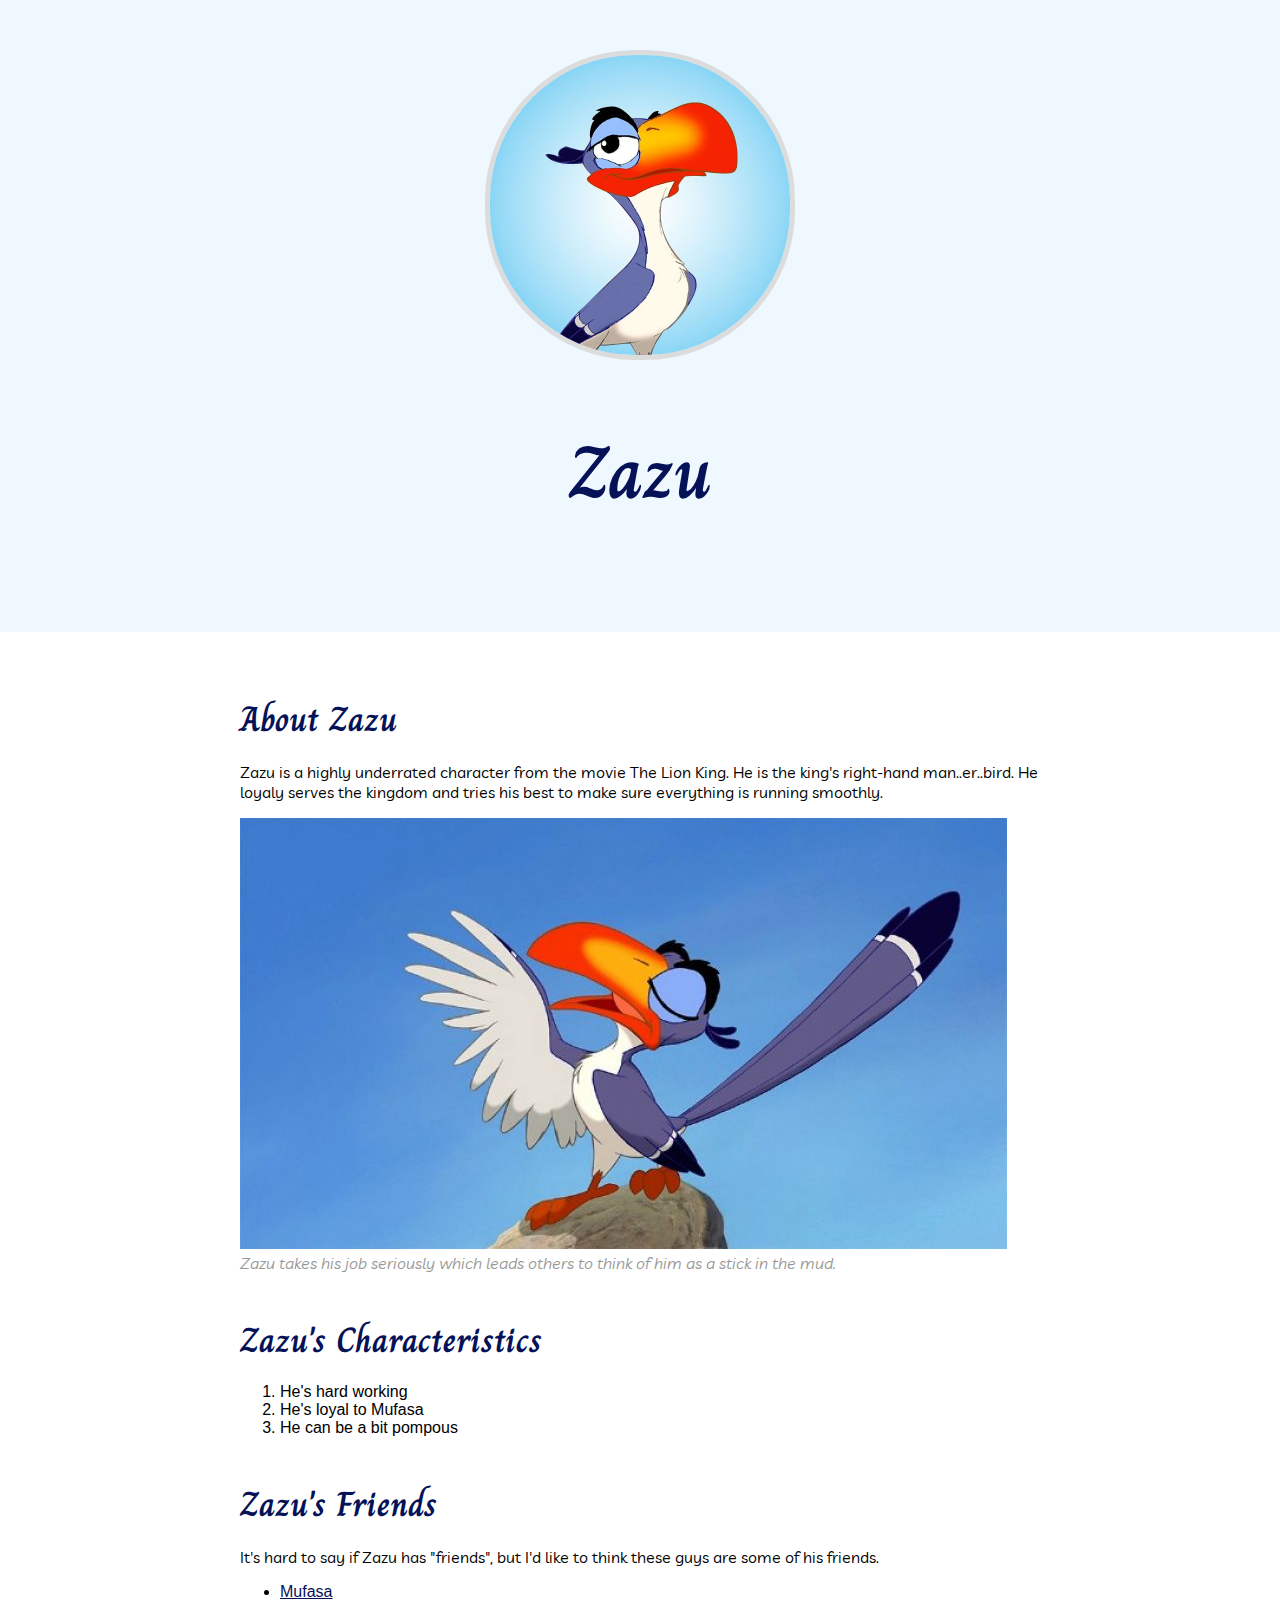
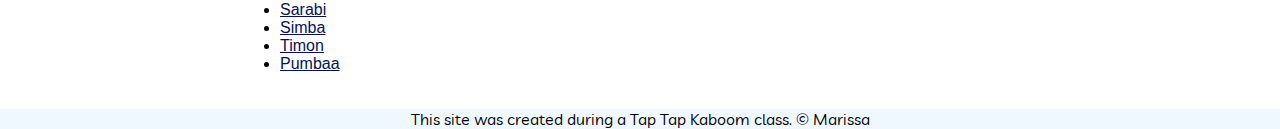
<file: index.html>
<!DOCTYPE html>
<html>
<head>
	<title>Zazu</title>
	<link rel="icon" href="img/zazu-avatar.jpeg">
	<link href="https://fonts.googleapis.com/css?family=Charm&display=swap" rel="stylesheet">
	<link href="https://fonts.googleapis.com/css?family=Livvic&display=swap" rel="stylesheet">
	<link rel="stylesheet" type="text/css" href="css/hero.css">
</head>
<body>
	<!--header element -->
	<header>
		<img src="img/zazu-avatar.jpeg">
		<h1>Zazu</h1>
	</header>

	<!-- main element -->
	<main>
		<h2>About Zazu</h2>
		<p>Zazu is a highly underrated character from the movie The Lion King.  He is the king's right-hand man..er..bird.  He loyaly serves the kingdom and tries his best to make sure everything is running smoothly.</p>
		<img src="img/zazu-tlk.jpeg">
		<p class="caption">Zazu takes his job seriously which leads others to think of him as a stick in the mud.</p>
		<!-- Characteristics -->
		<h2>Zazu's Characteristics</h2>
		<ol>
			<li>He's hard working</li>
			<li>He's loyal to Mufasa</li>
			<li>He can be a bit pompous</li>
		</ol>
		<!-- Friends -->
		<h2>Zazu's Friends</h2>
		<p>It's hard to say if Zazu has "friends", but I'd like to think these guys are some of his friends.</p>
		<ul>
			<li><a target="_blank" href="https://disney.fandom.com/wiki/Mufasa">Mufasa</a></li>
			<li><a target="_blank" href="https://disney.fandom.com/wiki/Sarabi">Sarabi</a></li>
			<li><a target="_blank" href="https://disney.fandom.com/wiki/Simba">Simba</a></li>
			<li><a target="_blank" href="https://disney.fandom.com/wiki/Timon">Timon</a></li>
			<li><a target="_blank" href="https://disney.fandom.com/wiki/Pumbaa">Pumbaa</a></li>

		</ul>
	</main>

	<!-- Footer element -->
	<footer>
		<p>This site was created during a Tap Tap Kaboom class. &copy; Marissa</p>
	</footer>
</body>
</html>
</file>
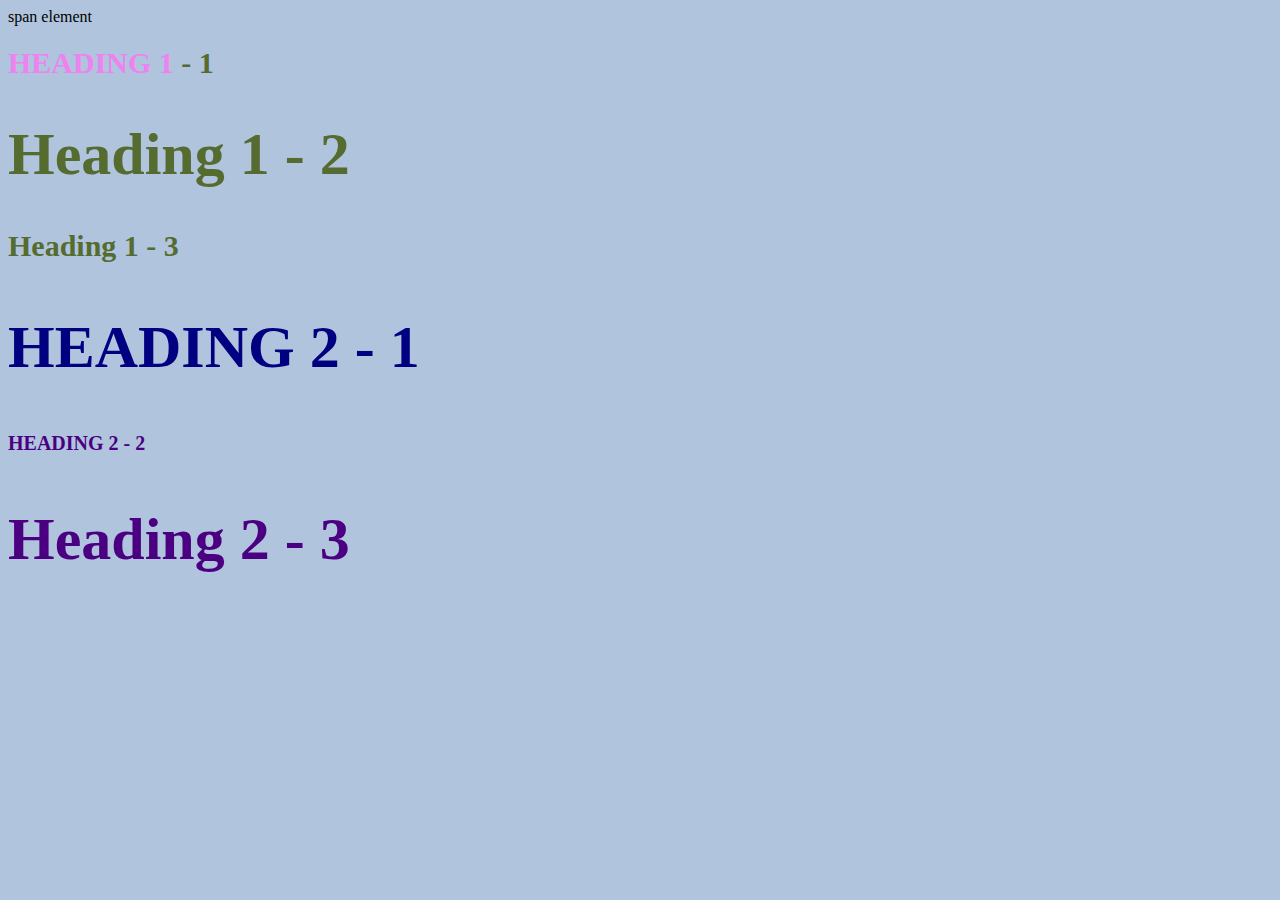
<file: style-test.html>
<!DOCTYPE html>
<html>
<head>
	<title>Style Test</title>
	<link rel="stylesheet" type="text/css" href="css/test.css">
</head>
<body>
	<span>span element</span>
	<h1 class="uppercase"><span>Heading 1</span> - 1</h1>
	<h1 class="big">Heading 1 - 2</h1>
	<h1>Heading 1 - 3</h1>
	<h2 class="big uppercase">Heading 2 - 1</h2>
	<h2 class="uppercase">Heading 2 - 2</h2>
	<h2 class="big">Heading 2 - 3</h2>

</body>
</html>
</file>
<file: css/hero.css>
body{
	margin: 0;
	font-family: helvetica, arial, sans-serif;
	font-size: 20px
	line-height: 30px;
}

header{
	background-color: aliceblue; 
	text-align: center;
	padding-top: 50px;
	padding-bottom: 50px;

}

h1, h2{
	font-family: 'Charm', cursive;
}

p{font-family: 'Livvic', sans-serif;
}

header h1{
	color: #051257;
	font-size: 75px;

}

header img{
	border-radius: 150px;
    width: 300px;
    border: 5px solid gainsboro;
}

main{
	max-width: 800px;
	margin: 0 auto;
	padding: 20px;
}

main img{
	max-width: 100%
}

h2{font-size: 35px;
	color: #051257;
	margin: 40px 0 10px;

}

a{
	color: #051257;
}
a:hover{
	color: white;
	background-color: #F75E10 

}

footer{
	background-color: aliceblue; 
	text-align: center;
	color: #051257
	padding: 50px;

}

footer p{
	margin: 0
}

p.caption{
	color: #999999;
	font-style: italic;
	margin-top: 0;
}
</file>
<file: css/test.css>
body{background-color: lightsteelblue 
}
h1 {
	font-size: 30px;
	color: darkolivegreen;
}

h2 {font-size: 20px;
	color: indigo;
}

.big{
	font-size: 60px
}

.uppercase{
	text-transform: uppercase;
}

.big.uppercase{
	color: navy;
}

h1 span{
	color: violet;
}
</file>
